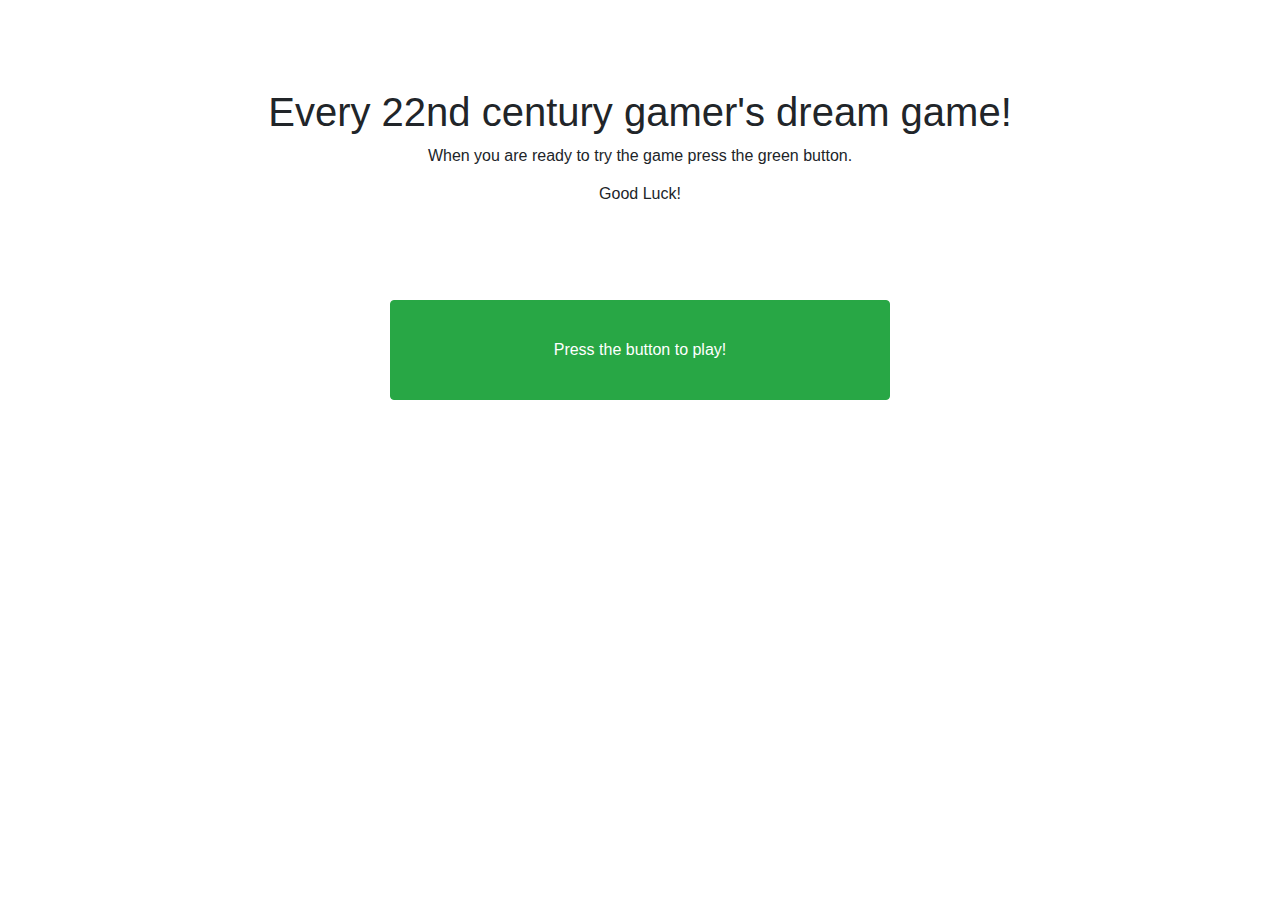
<file: index.html>
<html lang="en">
<head>
    <meta charset="UTF-8">
    <meta http-equiv="X-UA-Compatible" content="IE=edge">
    <meta name="viewport" content="width=device-width, initial-scale=1.0">
    <link rel="stylesheet" type="text/css" href="assets/css/style.css">
    <link rel="stylesheet" href="https://cdn.jsdelivr.net/npm/bootstrap@4.3.1/dist/css/bootstrap.min.css" integrity="sha384-ggOyR0iXCbMQv3Xipma34MD+dH/1fQ784/j6cY/iJTQUOhcWr7x9JvoRxT2MZw1T" crossorigin="anonymous">
    <title>Gamers dream game</title>
</head>
<body>
    <div class="text" id ="winner">
        <h1>Every 22nd century gamer's dream game!</h1>
        <p>When you are ready to try the game press the green button.</p>
        <h6>Good Luck!</h6>
    </div>
    <div id="button">
    <button type="button" class="btn btn-success">Press the button to play!</button>
    </div>
    <script src="assets/js/script.js"></script>
    <script src="assets\confetti-falling-animation\confetti.js"></script>
</body>
</html>
</file>
<file: assets/css/style.css>
body{
    margin: 30px;
}

button {
    height: 100px; 
    width: 500px;
}

#button {
    display: flex;
    text-align: center;
    justify-content: center;
    height: 250px; 
    width: 100%;
}

.text {
    display: flex;
    flex-direction: column;
    text-align: center;
    justify-content: center;
    height: 300px; 
    width: 100%;
}
</file>
